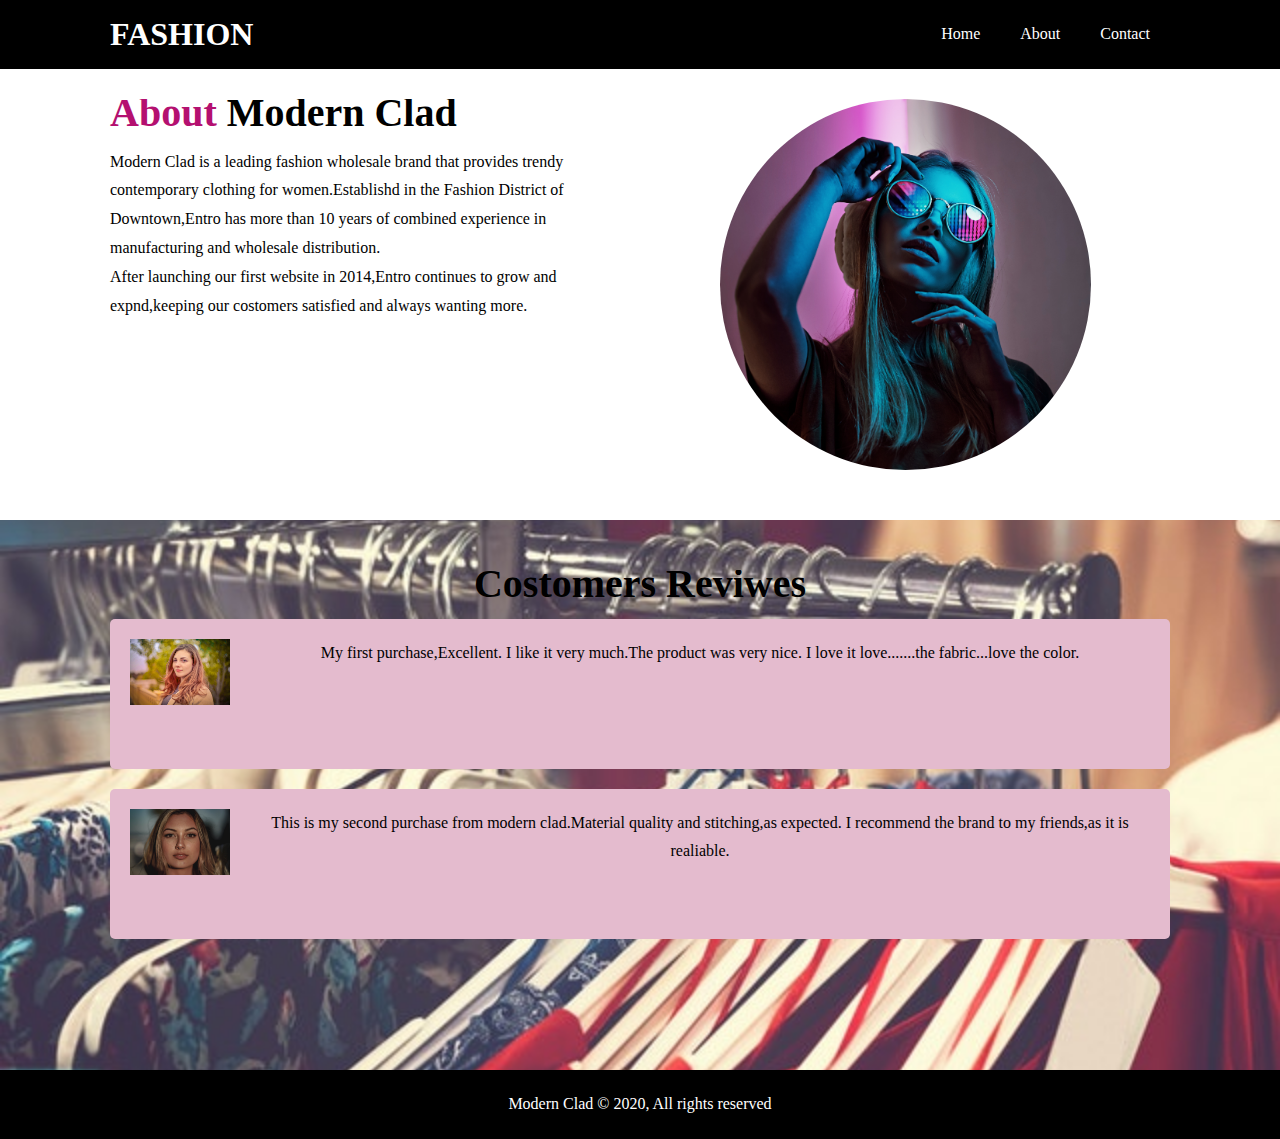
<file: about.html>
<!DOCTYPE html>
<html lang="en">
<head>
    <meta charset="UTF-8">
    <meta name="viewport" content="width=device-width,initial-scale=1.0">
    <title>Modern Clad| Welcome</title>
    <link rel="stylesheet" href="https://use.fontawesome.com/releases/v5.6.1/css/all.css" anonymous">
    <link rel="stylesheet" href="css/style.css">
    <link rel="stylesheet" media="(max-width:768px)" href="css/mobile.css">
</head>
<body>
    <header>
        <nav id="navbar">
            <div class="container">
                <h1 class="logo"><a href="index.html">FASHION</a></h1>
                <ul>
                    <li><a href="index.html">Home</a></li>
                    <li><a href="about.html">About</a></li>
                    <li><a href="contact.html">Contact</a></li>
                </ul>
            </div>
        </nav>
    </header>
    <main id="main-content">
        <section id="about-info">
            <div class="container">
                <div class="info-left">
                    <h2 class="l-heading"><span class="text-primary">About</span> Modern Clad</h2>
                    <p>Modern Clad is a leading fashion wholesale brand that provides trendy contemporary clothing
                        for women.Establishd in the Fashion District of Downtown,Entro has more than 10 years of combined experience
                        in manufacturing and wholesale distribution. </p>

                       <p>After launching our first website in 2014,Entro continues to grow and expnd,keeping our
                           costomers satisfied and always wanting more. </p>
                    </div>
                <div class="info-right">
                    <img src="./img/Fashion3.jpg" alt="">
                </div>
            </div>
        </section>
        <div class="clr"></div>
        <section id="feedback">
            <div class="container">
                <h2 class="l-heading">Costomers Reviwes</h2>
                <div class="guest bg-primary">
                    <img src="./img/Person1.jpg" alt="">
                    <p> My first purchase,Excellent.
                        I like it very much.The product was very nice.
                        I love it love.......the fabric...love the color.</p>
                </div>
                <div class="guest bg-primary">
                    <img src="./img/Person2.jpg" alt="">
                    <p> This is my second purchase from modern clad.Material quality and stitching,as expected.
                        I recommend the brand to my friends,as it is realiable. </p>
                </div>
            </div>
        </section>
            </main>
    <div class="clr"></div>
    <footer id="main-footer" class="bg-dark">
        <p>Modern Clad &copy; 2020, All rights reserved</p>
    </footer>



</body>

</html>
</file>
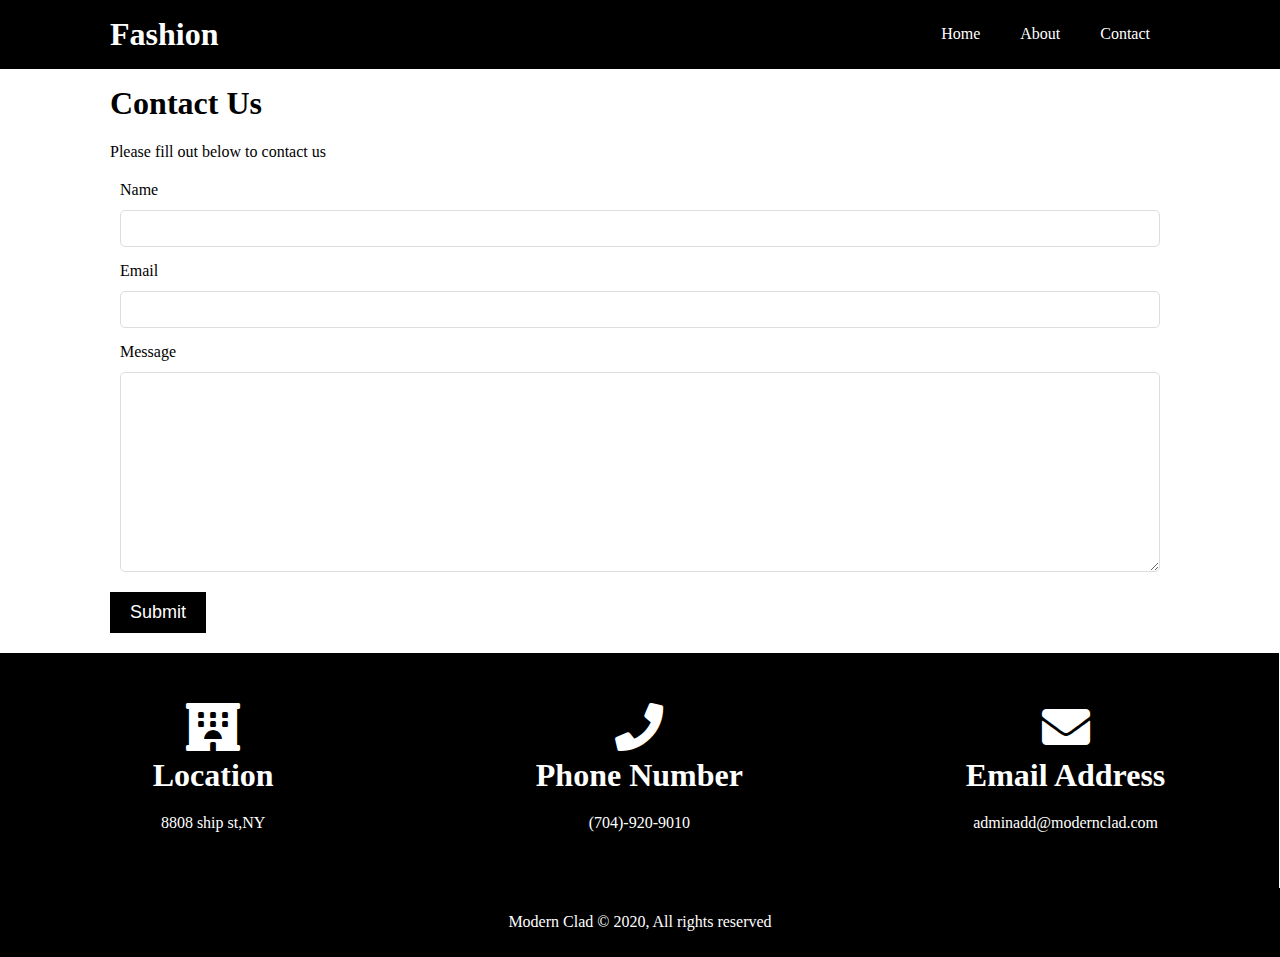
<file: contact.html>
<!DOCTYPE html>
<html lang="en">

<head>
    <meta charset="UTF-8">
    <meta name="viewport" content="width=device-width,initial-scale=1.0">
   <title>Modern Clad| Contact</title>
   <link rel="stylesheet"href="https://use.fontawesome.com/releases/v5.6.1/css/all.css"anonymous">
   <link rel="stylesheet" href="css/style.css">
   <link rel="stylesheet" media="(max-width:768px)"href="css/mobile.css">
</head>
<body>
    <header>
         <nav id="navbar">
        <div class="container">
        <h1 class="logo"><a href="index.html">Fashion</a></h1>
         <ul>
            <li><a href="index.html">Home</a></li>
            <li><a href="about.html">About</a></li>
            <li><a href="contact.html">Contact</a></li>            
        </ul>
    </div>
     </nav>
    </header>
    <main id="main-content">
     <section id="contact-form">
       <div class="container">
        <h1>Contact Us</h1>
        <p>Please fill out below to contact us</p>
        <form>
          <div class="form-group">
                <label for="name">Name</label>
                <input type="text" name="name" id="name">
            </div>
            <div class="form-group">
                <label for="email">Email</label>
                <input type="email" name="email" id="email">
            </div>
            <div class="form-group">
                <label for="message">Message</label>
                <textarea name="name" id="name"></textarea>
            </div>
            <button class="btn">Submit</button>
        </form>
       </div>
     </section>
    <section id="Contact-info"class="bg-dark">
        <div class="box bg-dark">
            <i class="fas fa-hotel fa-3x"></i>
            <h1>Location</h1>
            <p>8808 ship st,NY</p>
        </div>
        <div class="box bg-dark">
            <i class="fas fa-phone fa-3x"></i>
            <h1>Phone Number</h1>
            <p>(704)-920-9010</p>
        </div>
        <div class="box bg-dark">
            <i class="fas fa-envelope fa-3x"></i>
            <h1>Email Address</h1>
            <p>adminadd@modernclad.com</p>
        </div>
    </section>
    </main>
<div class="clr"></div>
<footer id="main-footer">
    <p>Modern Clad &copy; 2020, All rights reserved</p>
</footer>



</body>

</html>
</file>
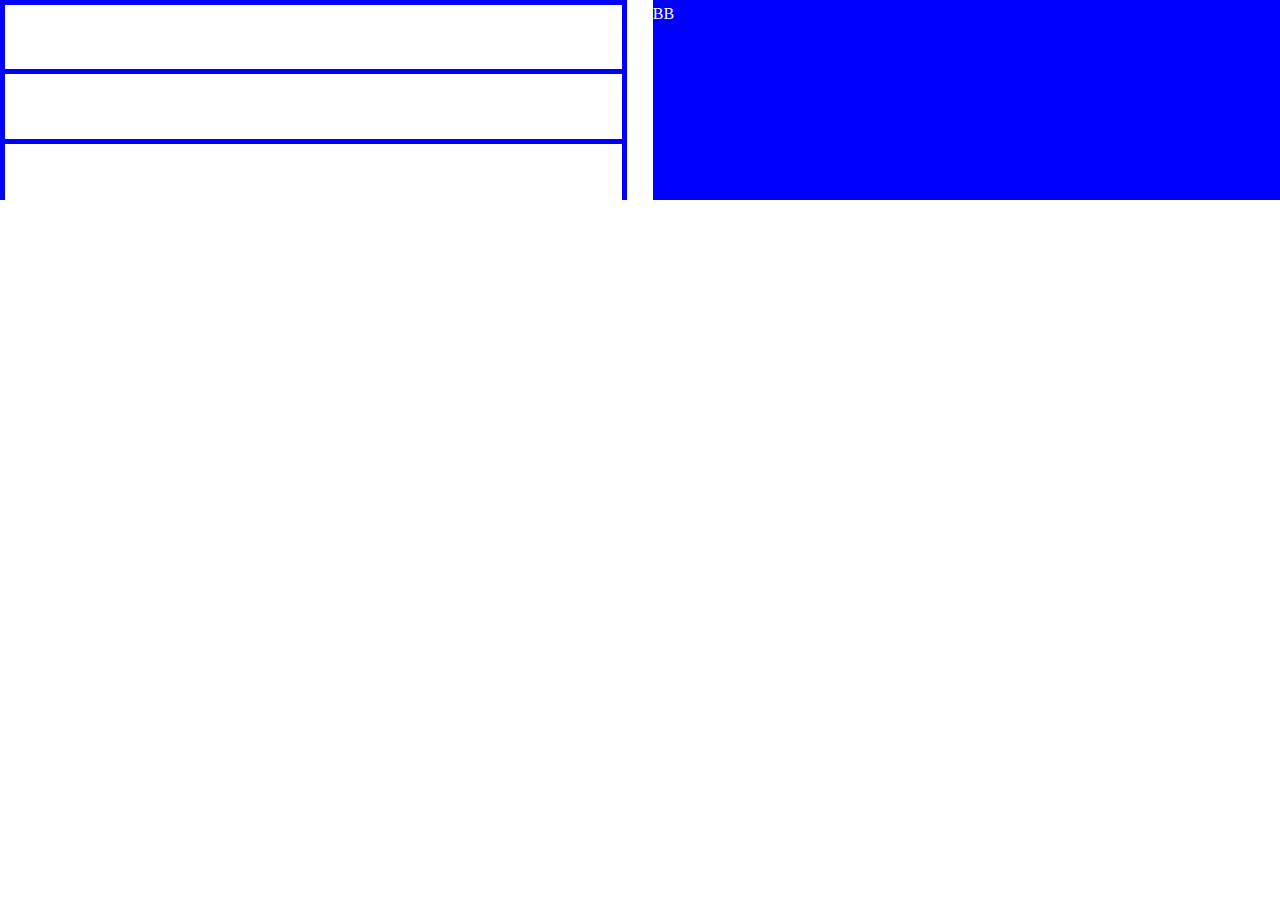
<file: test.html>
<!DOCTYPE html>
<html lang="en">

<head>
    <meta charset="UTF-8">
    <meta name="viewport" content="width=device-width,initial-scale=1.0">
    <title>Modern Clad | Welcome</title>
    <link rel="stylesheet" href="https://use.fontawesome.com/releases/v5.6.1/css/all.css" anonymous>
    <link rel="stylesheet" href="css/style.css">
    <link rel="stylesheet" media="(max-width:768px)" href="css/mobile.css">

    <style>

        *{
            padding: 0;
            margin: 0;
            box-sizing: border-box;
        }

        .left{
            width: 49%;
           
            float: left;
            height: 200px;
            background: blue;
            color: white
        }

        .right{
            width: 49%;
           
            float: right;
            height: 200px;
            background: blue;
            color: white
        }
        
        .left div{
            height: 32.2%;
            background: white;
            margin: 5px;
        }
        
    </style>

</head>

<body>

    <div class="left">
        <div> DIV1 </div>
        <div> DIV1 </div>
        <div> DIV1 </div>
    </div>
    <div class="right">BB  </div>

</body>

</html>
</file>
<file: css/mobile.css>
.l-heading{
    font-size: 30px;
}

#navbar h1{
    float: none;
    text-align: center;
}
#navbar ul, #navbar ul li{
    float: none;
}
#navbar li a{
    padding: 5px;
    border-bottom: 1px dotted #444;
}
/*showcase*/
#showcase .showcase-content{
     padding-top: 70px;
}
/* Home Info */
#home-info{
    height: 550px;
}
#home-info .info-img{
    display: none;
}
#home-info .info-content{
    width: 100%;
    float: none;
    text-align: center;
}
/* Feature */
.box{
    float: none;
    width: 100%;
}
/*About*/
#about-info .info-left,
#about-info .info-right{
    float: none;
    width: 100%;
}
#about-info .info-right{
    margin-top: 25px;
}
.l-heading{
    text-align: center;
}
/*Feedback*/
#feedback{
    height: 700px;
}
#feedback .guest{
    height: 100%;
    text-align: justify;
}

#contact-info .box{
    border-bottom: 1px dotted #444;
}
</file>
<file: css/style.css>
/* Reset */
*{
    margin: 0;
    padding: 0;
    box-sizing: border-box;
}
h2{
    display:block;
    font-size: 2.5em;
    font-weight: bold;
}
.head{
    text-align: center;
    background-color:black;
    color: white;
    margin-top: 10px;
    margin-left: 25%;
    margin-right: 25%;
    padding-top: 5px;
    border-radius: 30px;
}
.photo{
    width: 100%;
    height: 100%;
}

/* main styling */
body{
    font-family: cursive;
    line-height: 1.8em;
}

a{
    color:#333;
    text-decoration: none;
}
h1,h2,h3{
    padding-bottom: 20px;
}
/* utility */
.container{
    max-width: 1100px;
    margin: auto;
    overflow: auto;
    padding: 0px 20px;
}
.text-primary{
    color: rgb(180, 16, 112) ;
}
.lead{
    font-size: 20px;
} 
.btn{
    display: inline-block;
    font-size: 18px;
    color: #fff;
    background:black;
    padding:10px 20px;
    border: none;
    cursor: pointer;
}
.btn:hover{
    background: #f8dbf3;
    color: black;
}
.btn-light{
    background:rgb(199, 126, 160);
    color:black;
}
.bg-dark{
    background: black;
    color: #fff;
}
.bg-light{
    background: #f4f4f4;
    color:black;
}
.bg-primary{
    background:rgb(228, 187, 206);
    color:black;
}
.clr{
    clear: both;
}
.l-heading{
    font-size: 40px;
}

/* Navbar */
#navbar{
    background-color:black;
    color: #fff;
    overflow: auto;
}
#navbar a{
    color: #fff;
}

#navbar h1{
    float: left;
    padding-top: 20px;
    
}
#navbar ul{
    float: right;
    list-style: none;
}

#navbar ul li{
    float: left;
}

#navbar li a{
    display: block;
    padding: 20px;
    text-align: center;
}
#navbar li a:hover{
    background-color: #444;
    color: #f7c08a;
}

/*showcase*/
#showcase{
    background: url('../img/Fashion6.jpg')no-repeat center center/cover;
    height: 600px;
}

#showcase .showcase-content{
    color: rgb(12, 15, 3);
    text-align: center;
    padding-top: 170px;
}
#showcase .showcase-content h1{
    font-size: 80px;
    line-height: 1.2em;
}
#showcase .showcase-content p{
    padding-bottom: 20px;
    line-height: 1.7em;
}
/* Home info */
#home-info{
    height: 400px;
}
#home-info .info-img{
    background: url('../img/Fashion5.jpg') no-repeat  center center/cover;
    min-height: 100%;
    width: 50%;
    float: left;
}
#home-info .info-content{
    width: 50%;
    float: right;
    height: 100%;
    padding: 50px 30px;
    overflow: hidden;
}
#home-info .info-content p{
    padding-bottom: 30px;
}

/* Feature */

.box{
    float: left;
    width: 33.3%;
    padding: 50px;
    text-align: center;
    min-height: 100%;
}
.box i{
    margin-bottom: 10px;
}

/* main-footer */
#main-footer{
    text-align: center;
    padding: 20px;
    background: black;
    color: #fff;
}
/* Contact */
#contact-form{
    margin: 20px 0;
}

#contact-form .form-group{
    margin: 10px;
}
#contact-form .form-group label{
display: block;
margin-bottom: 5px;
}
#contact-form .form-group input,
#contact-form .form-group textarea,
#contact-form .form-group select{
width: 100%;
padding: 10px;
border: 1px #ddd solid;
border-radius: 5px;
}

#contact-form .form-group textarea{
    height: 200px;
}

#contact-form .form-group select:focus,
#contact-form .form-group input:focus,
#contact-form .form-group textarea:focus{
    outline: none;
    border-color: #f7c08a;
}
/* About */
#about-info{
    padding: 30px 10px;
}
#about-info .info-left{
    width: 50%;
    float: left;
    min-height: 100%;
} 
#about-info .info-right{
    width: 50%;
    float:right;
    min-height: 100%;
}
#about-info .info-right img{
    display: block;
    width: 70%;
    margin: auto;
    border-radius: 50%;
    margin-bottom: 20px;
}
/* Feedback*/
#feedback{
    background: url('../img/background.jpg')no-repeat center center/cover;
    height: 550px;
    text-align: center;
    padding-top: 50px;
    color: black;
    position: relative;
    z-index:1;
}
#feedback .guest{
    height: 150px;
}
#feedback .guest{
    padding: 20px;
    margin-bottom: 20px;
    border-radius: 5px;
}
#feedback .guest img{
    width: 100px;
    float: left;
    margin-right:20px;
}
</file>
